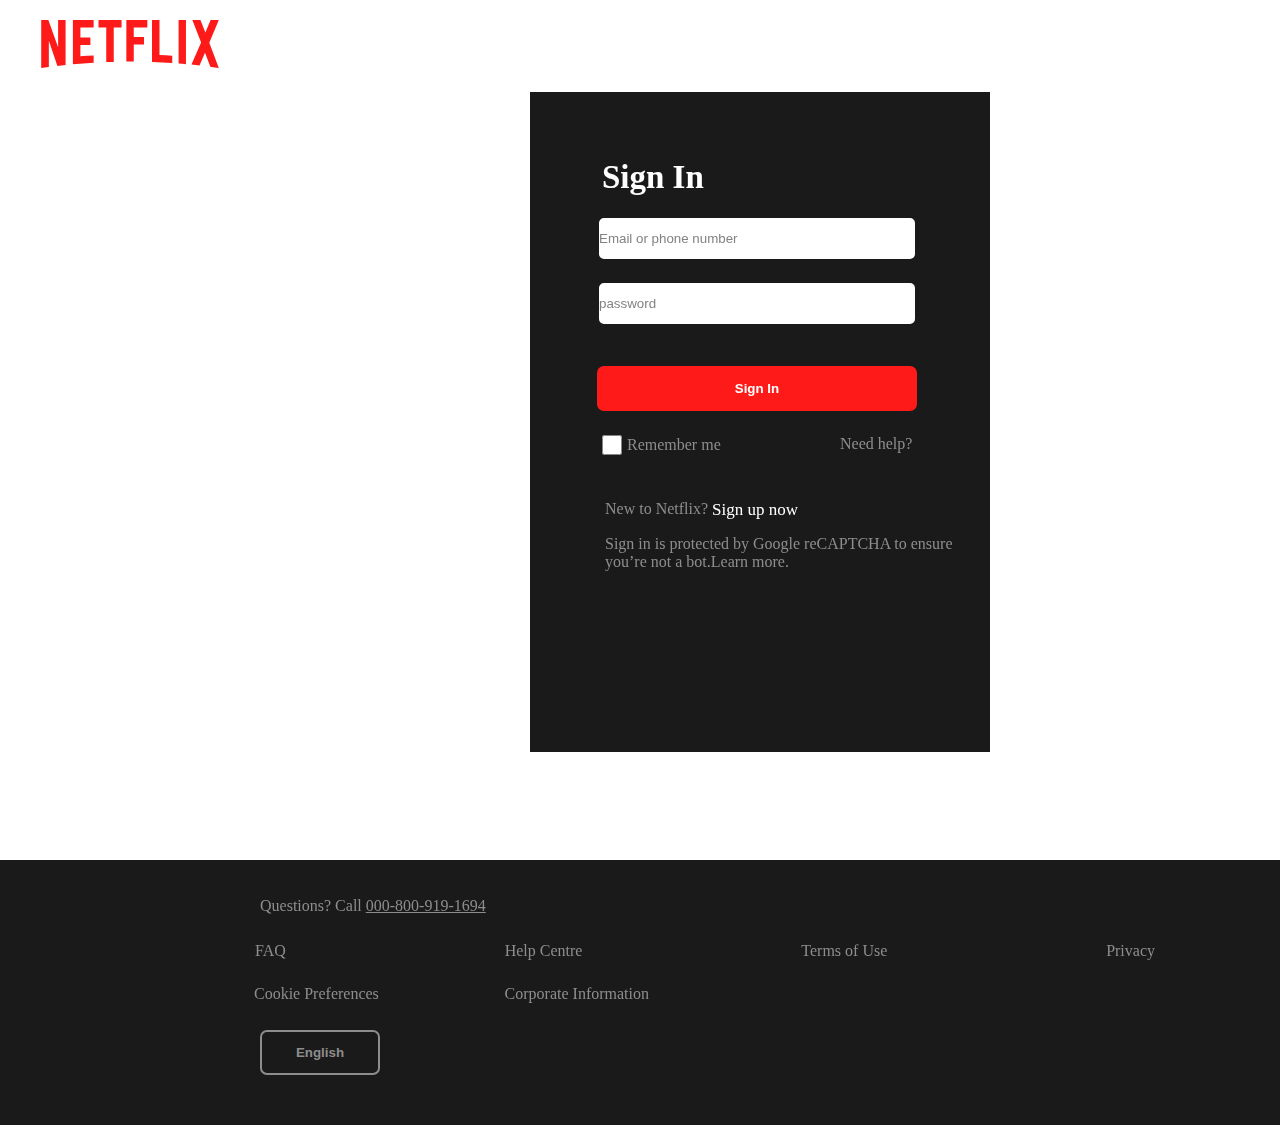
<file: signin.html>
<!DOCTYPE html>
<html lang="en">
<head>
    <meta charset="UTF-8">
    <meta name="viewport" content="width=device-width, initial-scale=1.0">
    <title>Document</title>
    <link rel="stylesheet" href="./signin.css">
</head>
<body>
    <article>
        <span><svg viewBox="0 0 111 30" version="1.1" xmlns="http://www.w3.org/2000/svg" xmlns:xlink="http://www.w3.org/1999/xlink" aria-hidden="true" role="img" class="default-ltr-cache-1d568uk ev1dnif1"><g><path d="M105.06233,14.2806261 L110.999156,30 C109.249227,29.7497422 107.500234,29.4366857 105.718437,29.1554972 L102.374168,20.4686475 L98.9371075,28.4375293 C97.2499766,28.1563408 95.5928391,28.061674 93.9057081,27.8432843 L99.9372012,14.0931671 L94.4680851,-5.68434189e-14 L99.5313525,-5.68434189e-14 L102.593495,7.87421502 L105.874965,-5.68434189e-14 L110.999156,-5.68434189e-14 L105.06233,14.2806261 Z M90.4686475,-5.68434189e-14 L85.8749649,-5.68434189e-14 L85.8749649,27.2499766 C87.3746368,27.3437061 88.9371075,27.4055675 90.4686475,27.5930265 L90.4686475,-5.68434189e-14 Z M81.9055207,26.93692 C77.7186241,26.6557316 73.5307901,26.4064111 69.250164,26.3117443 L69.250164,-5.68434189e-14 L73.9366389,-5.68434189e-14 L73.9366389,21.8745899 C76.6248008,21.9373887 79.3120255,22.1557784 81.9055207,22.2804387 L81.9055207,26.93692 Z M64.2496954,10.6561065 L64.2496954,15.3435186 L57.8442216,15.3435186 L57.8442216,25.9996251 L53.2186709,25.9996251 L53.2186709,-5.68434189e-14 L66.3436123,-5.68434189e-14 L66.3436123,4.68741213 L57.8442216,4.68741213 L57.8442216,10.6561065 L64.2496954,10.6561065 Z M45.3435186,4.68741213 L45.3435186,26.2498828 C43.7810479,26.2498828 42.1876465,26.2498828 40.6561065,26.3117443 L40.6561065,4.68741213 L35.8121661,4.68741213 L35.8121661,-5.68434189e-14 L50.2183897,-5.68434189e-14 L50.2183897,4.68741213 L45.3435186,4.68741213 Z M30.749836,15.5928391 C28.687787,15.5928391 26.2498828,15.5928391 24.4999531,15.6875059 L24.4999531,22.6562939 C27.2499766,22.4678976 30,22.2495079 32.7809542,22.1557784 L32.7809542,26.6557316 L19.812541,27.6876933 L19.812541,-5.68434189e-14 L32.7809542,-5.68434189e-14 L32.7809542,4.68741213 L24.4999531,4.68741213 L24.4999531,10.9991564 C26.3126816,10.9991564 29.0936358,10.9054269 30.749836,10.9054269 L30.749836,15.5928391 Z M4.78114163,12.9684132 L4.78114163,29.3429562 C3.09401069,29.5313525 1.59340144,29.7497422 0,30 L0,-5.68434189e-14 L4.4690224,-5.68434189e-14 L10.562377,17.0315868 L10.562377,-5.68434189e-14 L15.2497891,-5.68434189e-14 L15.2497891,28.061674 C13.5935889,28.3437998 11.906458,28.4375293 10.1246602,28.6868498 L4.78114163,12.9684132 Z"></path></g></svg></span>
        <div id="div">
            <h1>Sign In</h1>
            <input type="email" name="" id="" placeholder="Email or phone number">
            <input type="password" name="" id="" placeholder="password">
            <button>Sign In</button>
            <input id="inp1" type="checkbox" name="" id=""><p>Remember me</p><p id="p">Need help?</p>
            <p id="p1">New to Netflix?</p>
            <p id="p2">Sign up now</p>
            <p id="p3">Sign in is protected by Google reCAPTCHA to ensure <br> you’re not a bot.Learn more.</p>
        </div>
        <br><br><br><br><br><br>
        <footer>
            <p id="p4">Questions? Call <u>000-800-919-1694</u></p>
            <ul id="ul">
                <li>FAQ</li>
                <li>Help Centre</li>
                <li>Terms of Use</li>
                <li>Privacy</li>
            </ul>
            <ul id="ul1">
                <li>Cookie Preferences</li>
                <li>Corporate Information</li>
            </ul>
            <button id="btn">English</button>
        </footer>
    </article>
</body>
</html>
</file>
<file: signin.css>
*{
    padding: 0%;
    margin: 0%;
    box-sizing: border-box;
}
article span svg{
    height:3em;
    fill: red;
    /* padding-top: 15px; */
    /* border: 3px solid; */
    width: 200px;
    margin-top: 20px;
    margin-left: 30px;
}
article{
    
    background-image: url("https://assets.nflxext.com/ffe/siteui/vlv3/f85718e8-fc6d-4954-bca0-f5eaf78e0842/ea44b42b-ba19-4f35-ad27-45090e34a897/IN-en-20230918-popsignuptwoweeks-perspective_alpha_website_large.jpg");
    height: 1128px;
    opacity: 0.9;
    background-position: center center;
    background-repeat: no-repeat;
    background-size: cover;
}
#div{
    border: 2px solid;
    height: 660px;
    width: 460px;
    margin-left: 530px;
    margin-top: 20px;
    background-color: black;
}
h1{
    color: white;
    padding-top: 65px;
    padding-left: 70px;
    font-size: 33px;
}
input{
    border: 2px solid;
    height: 45px;
    width: 320px;
    border-radius: 7px;
    color: black;
    margin-left: 65px;
    margin-top: 20px;
}
button{
    border: 2px solid red;
    height: 45px;
    width: 320px;
    border-radius: 7px;
    margin-top: 40px;
    font-weight: bold;
    background-color: red;
    color: white;
    margin-left: 65px;
}
#inp1{
    position: absolute;
    top: 415px;
    left: 537px;
    height: 20px;
    width: 20px;
    background-color: grey;
}
p{
    color: grey;
    padding-left: 95px;
    padding-top: 25px;
}
#p{
    color: grey;
    position: absolute;
    top: 410px;
    left: 745px;
    /* padding-top: 5px; */
}
#p1{
    color: grey;
    position: absolute;
    top: 475px;
    left: 510px;
}
#p2{
    color: grey;
    position: absolute;
    top: 475px;
    left: 617px;
    color: white;
    font-size: 17px;
}
#p3{
    color: grey;
    position: absolute;
    top: 510px;
    left: 510px; 
}
footer{
    height: 265px;
    border: 2px solid;
    background-color: black;
}
#p4{
    color: grey;
    position: absolute;
    top: 872px;
    left: 165px; 
}
#ul{
    display: inline-flex;
    justify-content: space-between;
    /* border: 2px solid white; */
    height: 30px;
    width: 900px;
    color: grey;
    list-style: none;
    margin-top: 80px;
    margin-left: 253px;
}
#ul1{
    display: inline-flex;
    justify-content: space-between;
    /* border: 2px solid white; */
    height: 30px;
    width: 395px;
    color: grey;
    list-style: none;
    position: absolute;
    left: 254px;
    top: 985px;
}
#btn{
    border: 2px solid;
    background-color: black;
    color: grey;
    height: 45px;
    width: 120px;
    position: absolute;
    top: 990px;
    left: 195px;
}
</file>
